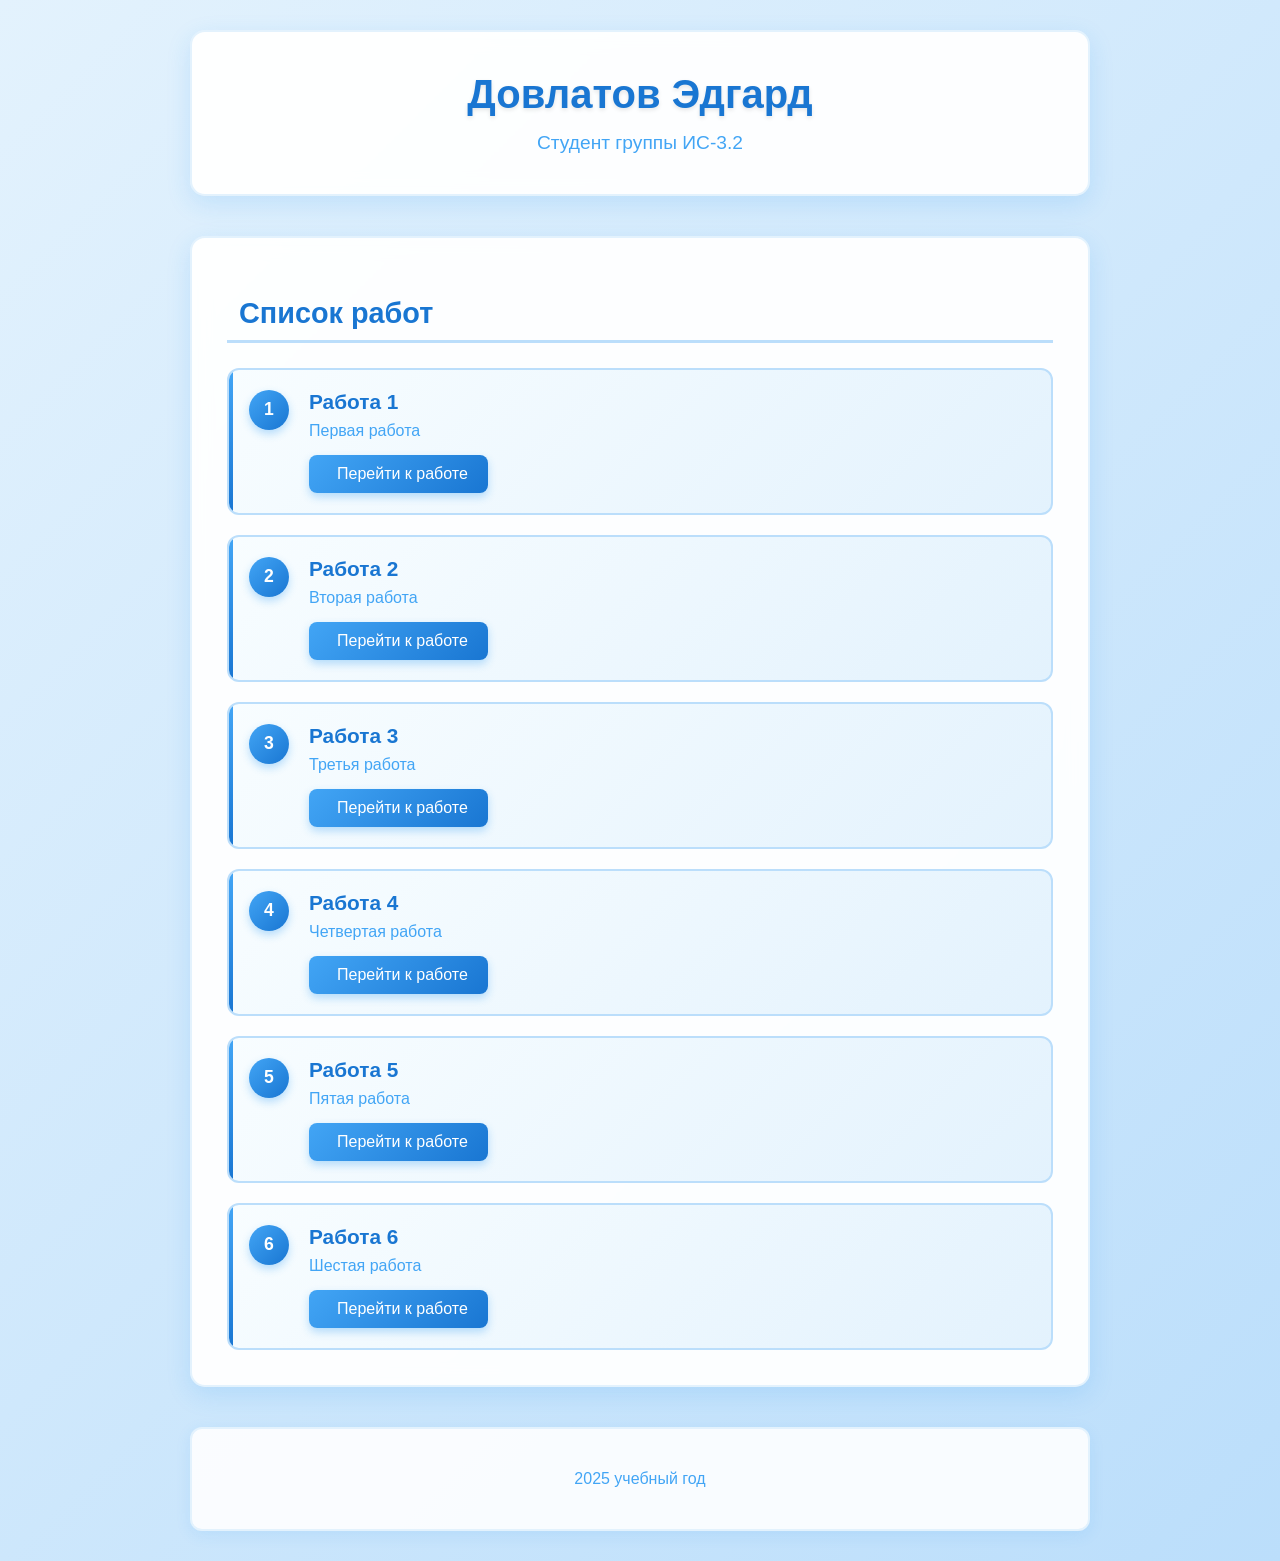
<file: index.html>
<!DOCTYPE html>
<html lang="ru">
<head>
    <meta charset="UTF-8">
    <meta name="viewport" content="width=device-width, initial-scale=1.0">
    <title>Довлатов Эдгард ИС-3.2</title>
    <link rel="stylesheet" href="web(index).css">
</head>
<body>
    <div class="container">
        <div class="header">
            <h1>Довлатов Эдгард</h1>
            <p>Студент группы ИС-3.2</p>
        </div>
        
        <div class="content">
            <h2 class="section-title">
                <i class="fas fa-tasks"></i>
                Список работ
            </h2>
            
            <ul class="works-list">
                <li class="work-item">
                    <div class="work-number">1</div>
                    <div class="work-content">
                        <h3 class="work-title">Работа 1</h3>
                        <p>Первая работа</p>
                        <a href="web.html" class="work-link">
                            <i class="fas fa-external-link-alt"></i>
                            Перейти к работе
                        </a>
                    </div>
                </li>
                
                <li class="work-item">
                    <div class="work-number">2</div>
                    <div class="work-content">
                        <h3 class="work-title">Работа 2</h3>
                        <p>Вторая работа</p>
                        <a href="web1.html" class="work-link">
                            <i class="fas fa-external-link-alt"></i>
                            Перейти к работе
                        </a>
                    </div>
                </li>
                
                <li class="work-item">
                    <div class="work-number">3</div>
                    <div class="work-content">
                        <h3 class="work-title">Работа 3</h3>
                        <p>Третья работа</p>
                        <a href="web2.html" class="work-link">
                            <i class="fas fa-external-link-alt"></i>
                            Перейти к работе
                        </a>
                    </div>
                </li>
                
                <li class="work-item">
                    <div class="work-number">4</div>
                    <div class="work-content">
                        <h3 class="work-title">Работа 4</h3>
                        <p>Четвертая работа</p>
                        <a href="Угадай число.html" class="work-link">
                            <i class="fas fa-external-link-alt"></i>
                            Перейти к работе
                        </a>
                    </div>
                </li>
                
                <li class="work-item">
                    <div class="work-number">5</div>
                    <div class="work-content">
                        <h3 class="work-title">Работа 5</h3>
                        <p>Пятая работа</p>
                        <a href="dom/index(dom).html" class="work-link">
                            <i class="fas fa-external-link-alt"></i>
                            Перейти к работе
                        </a>
                    </div>
                </li>
                
                <li class="work-item">
                    <div class="work-number">6</div>
                    <div class="work-content">
                        <h3 class="work-title">Работа 6</h3>
                        <p>Шестая работа</p>
                        <a href="#" class="work-link">
                            <i class="fas fa-external-link-alt"></i>
                            Перейти к работе
                        </a>
                    </div>
                </li>
            </ul>
        </div>
        
        <div class="footer">
            <p>2025 учебный год</p>
        </div>
    </div>
</body>
</html>
</file>
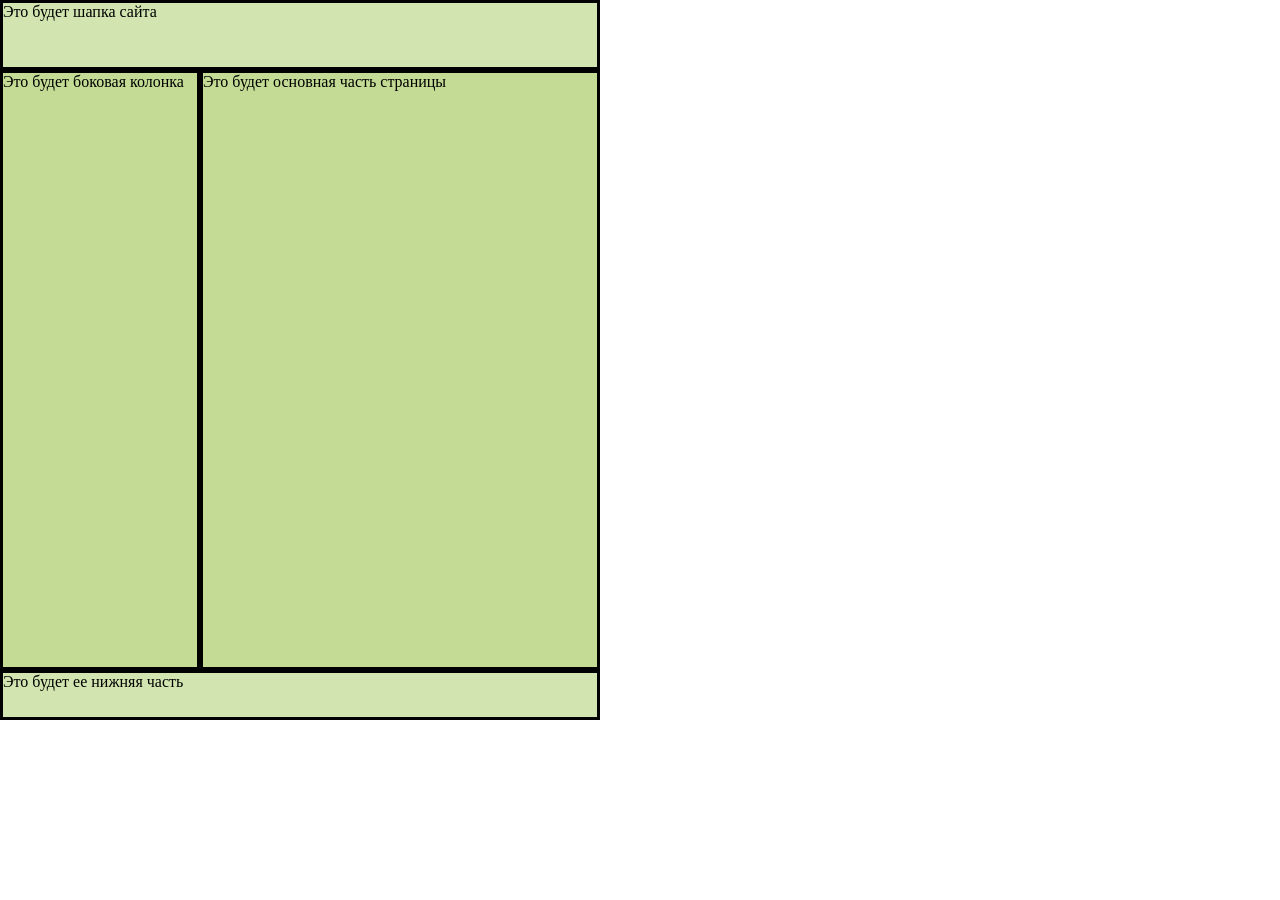
<file: web.html>
<!DOCTYPE html>
<html lang="en">
<head>
    <meta charset="UTF-8">
    <meta name="viewport" content="width=device-width, initial-scale=1.0">
    <link rel="stylesheet" href="web.css">
    <title>Document</title>
</head>
<body>  
    <div id = "header">Это будет шапка сайта</div>
    <div id = "sidebar">Это будет боковая колонка</div>
    <div id = "content">Это будет основная часть страницы</div>
    <div id = "footer">Это будет ее нижняя часть</div>
</body>
</html>
</file>
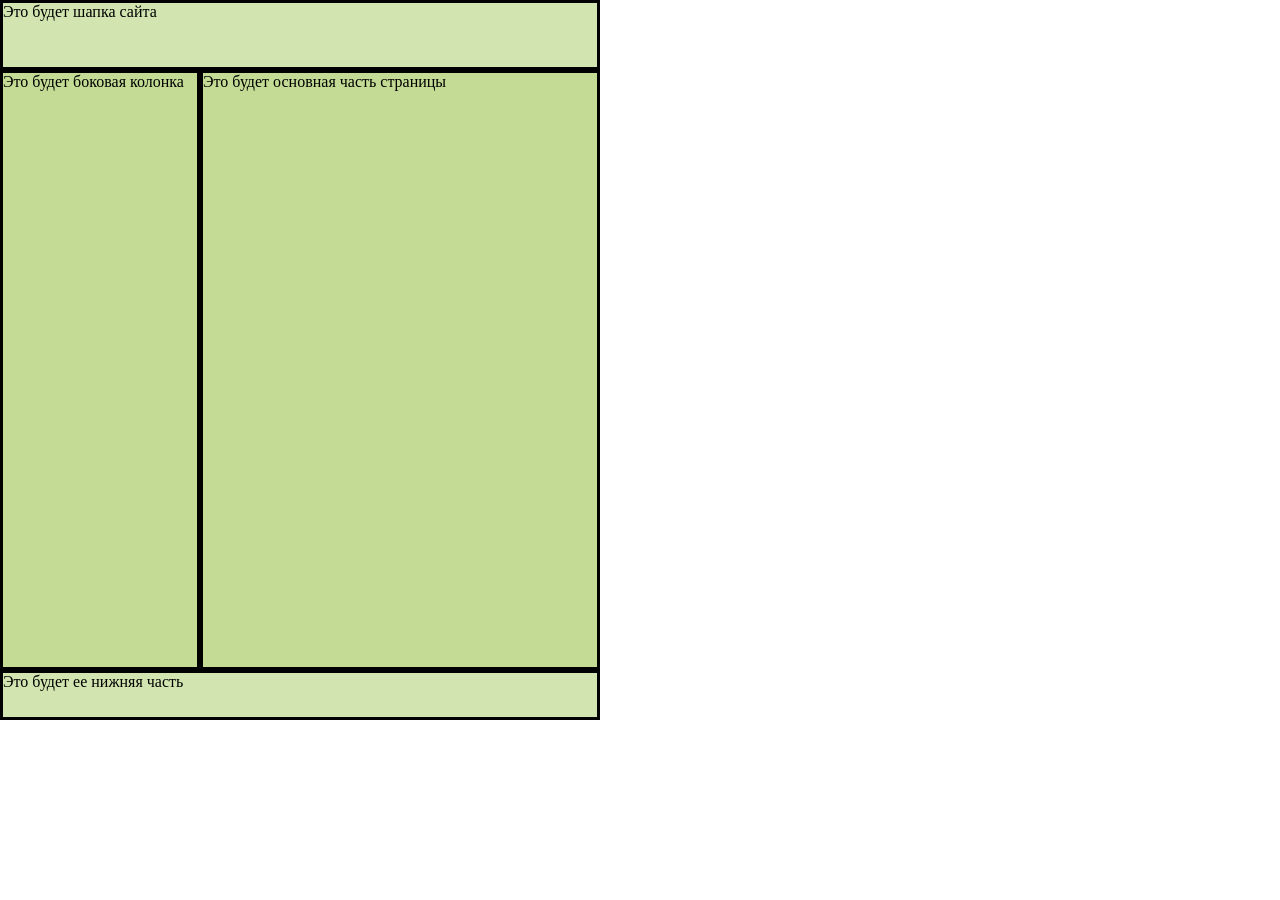
<file: web1.html>
<!DOCTYPE html>
<html lang="en">
<head>
    <meta charset="UTF-8">
    <meta name="viewport" content="width=device-width, initial-scale=1.0">
    <link rel="stylesheet" href="web1.css">
    <title>Document</title>
</head>
<body>  
    <div id = "header">Это будет шапка сайта</div>
    <div id = "sidebar">Это будет боковая колонка</div>
    <div id = "content">Это будет основная часть страницы</div>
    <div id = "footer">Это будет ее нижняя часть</div>
</body>
</html>
</file>
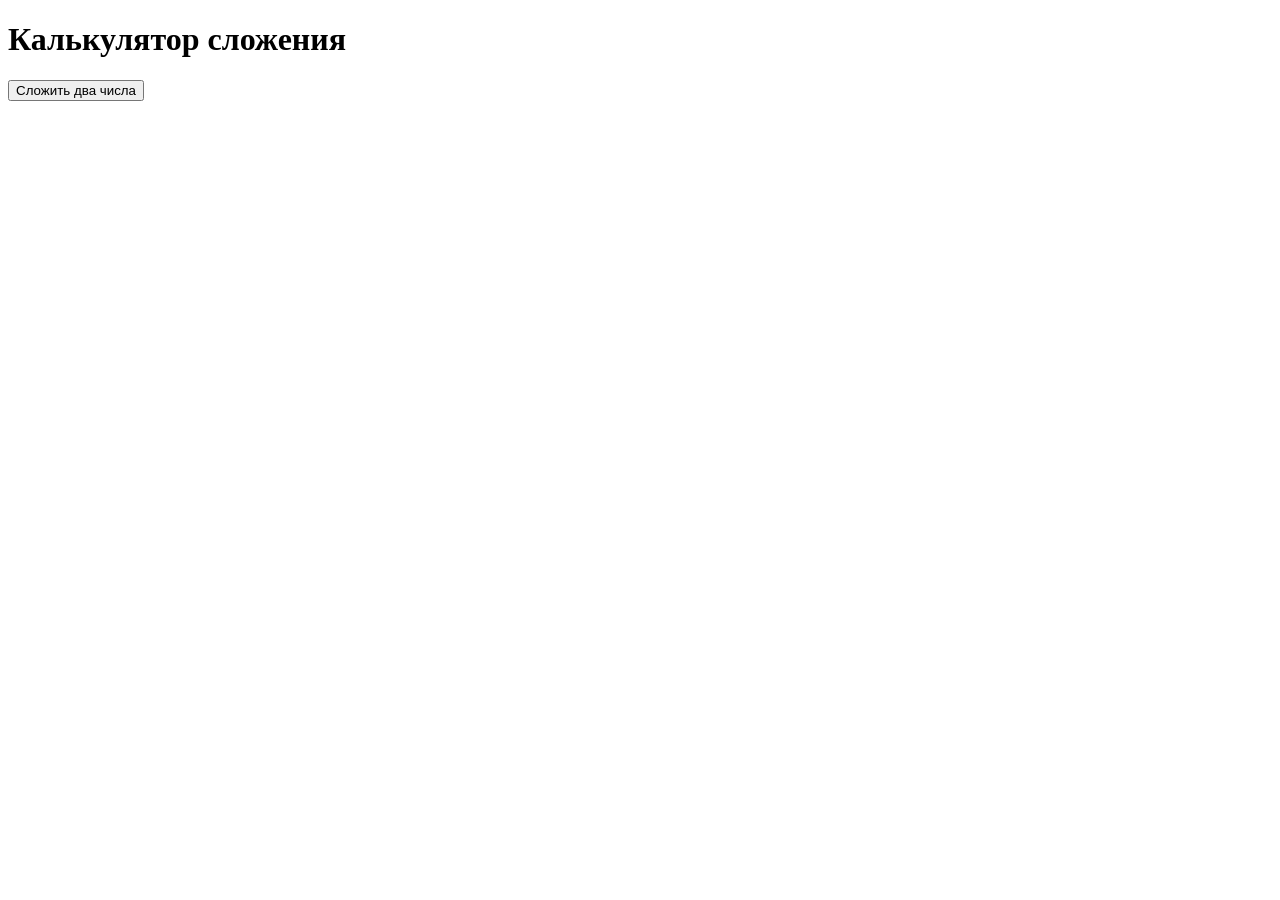
<file: web2.html>
<!DOCTYPE html>
<html lang="en">
<head>
    <meta charset="UTF-8">
    <meta name="viewport" content="width=device-width, initial-scale=1.0">
    <title>Довлатов Эдгард ИС-3.2</title>
</head>
<body>
    <h1>Калькулятор сложения</h1>
    <button onclick="addNumbers()">Сложить два числа</button>
    <script>
    function addNumbers() {

        let n1=prompt("Введите первое число:");

        let n2=prompt("Введите второе число:");
        
        let result = parseFloat(n1) + parseFloat(n2);

        alert("Результат: " + n1 + " + " + n2 + " = " + result);
    }

    </script>
</body>
</html>
</file>
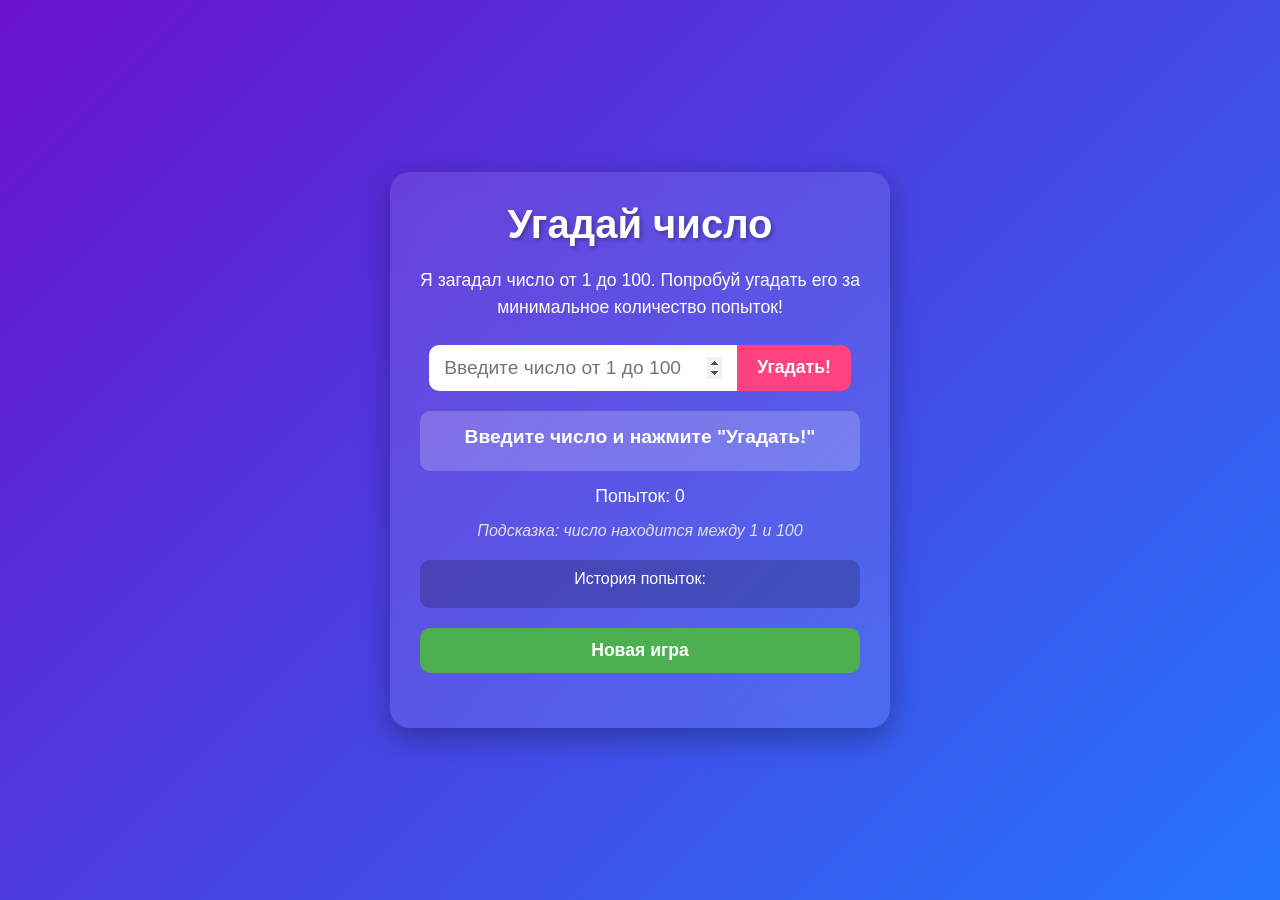
<file: Угадай число.html>
<!DOCTYPE html>
<html lang="ru">
<head>
    <meta charset="UTF-8">
    <meta name="viewport" content="width=device-width, initial-scale=1.0">
    <title>Угадай число</title>
    <style>
        * {
            box-sizing: border-box;
            margin: 0;
            padding: 0;
            font-family: 'Segoe UI', Tahoma, Geneva, Verdana, sans-serif;
        }
        
        body {
            background: linear-gradient(135deg, #6a11cb 0%, #2575fc 100%);
            color: white;
            min-height: 100vh;
            display: flex;
            justify-content: center;
            align-items: center;
            padding: 20px;
        }
        
        .container {
            background-color: rgba(255, 255, 255, 0.1);
            backdrop-filter: blur(10px);
            border-radius: 20px;
            padding: 30px;
            width: 100%;
            max-width: 500px;
            box-shadow: 0 10px 30px rgba(0, 0, 0, 0.3);
            text-align: center;
        }
        
        h1 {
            margin-bottom: 20px;
            font-size: 2.5rem;
            text-shadow: 2px 2px 4px rgba(0, 0, 0, 0.3);
        }
        
        .game-description {
            margin-bottom: 25px;
            line-height: 1.5;
            font-size: 1.1rem;
        }
        
        .game-area {
            margin: 25px 0;
        }
        
        .input-group {
            display: flex;
            justify-content: center;
            margin-bottom: 20px;
        }
        
        input {
            padding: 12px 15px;
            font-size: 1.2rem;
            border: none;
            border-radius: 10px 0 0 10px;
            width: 70%;
            outline: none;
        }
        
        button {
            padding: 12px 20px;
            background-color: #ff4081;
            color: white;
            border: none;
            border-radius: 0 10px 10px 0;
            cursor: pointer;
            font-size: 1.1rem;
            font-weight: bold;
            transition: all 0.3s ease;
        }
        
        button:hover {
            background-color: #e91e63;
            transform: translateY(-2px);
        }
        
        button:active {
            transform: translateY(0);
        }
        
        .result {
            margin-top: 20px;
            min-height: 60px;
            font-size: 1.2rem;
            font-weight: bold;
            padding: 15px;
            border-radius: 10px;
            background-color: rgba(255, 255, 255, 0.2);
            transition: all 0.3s ease;
        }
        
        .attempts {
            margin-top: 15px;
            font-size: 1.1rem;
        }
        
        .new-game {
            margin-top: 20px;
            padding: 12px 25px;
            border-radius: 10px;
            width: 100%;
            background-color: #4CAF50;
        }
        
        .new-game:hover {
            background-color: #45a049;
        }
        
        .hint {
            margin-top: 15px;
            font-style: italic;
            color: #e0e0e0;
        }
        
        .history {
            margin-top: 20px;
            text-align: left;
            max-height: 150px;
            overflow-y: auto;
            padding: 10px;
            background-color: rgba(0, 0, 0, 0.2);
            border-radius: 10px;
        }
        
        .history-title {
            margin-bottom: 10px;
            text-align: center;
        }
        
        .history-item {
            padding: 5px 0;
            border-bottom: 1px solid rgba(255, 255, 255, 0.1);
        }
        
        @keyframes pulse {
            0% { transform: scale(1); }
            50% { transform: scale(1.05); }
            100% { transform: scale(1); }
        }
        
        .pulse {
            animation: pulse 0.5s ease;
        }
        
        @media (max-width: 500px) {
            .container {
                padding: 20px;
            }
            
            h1 {
                font-size: 2rem;
            }
            
            input, button {
                padding: 10px;
            }
        }
    </style>
</head>
<body>
    <div class="container">
        <h1>Угадай число</h1>
        
        <p class="game-description">
            Я загадал число от 1 до 100. Попробуй угадать его за минимальное количество попыток!
        </p>
        
        <div class="game-area">
            <div class="input-group">
                <input type="number" id="guessInput" placeholder="Введите число от 1 до 100" min="1" max="100">
                <button id="guessButton">Угадать!</button>
            </div>
            
            <div class="result" id="result">
                Введите число и нажмите "Угадать!"
            </div>
            
            <div class="attempts" id="attempts">
                Попыток: 0
            </div>
            
            <p class="hint" id="hint">
                Подсказка: число находится между 1 и 100
            </p>
            
            <div class="history">
                <div class="history-title">История попыток:</div>
                <div id="historyList"></div>
            </div>
            
            <button class="new-game" id="newGameButton">Новая игра</button>
        </div>
    </div>

    <script>
        document.addEventListener('DOMContentLoaded', function() {
            // Элементы DOM
            const guessInput = document.getElementById('guessInput');
            const guessButton = document.getElementById('guessButton');
            const resultDiv = document.getElementById('result');
            const attemptsDiv = document.getElementById('attempts');
            const hintDiv = document.getElementById('hint');
            const newGameButton = document.getElementById('newGameButton');
            const historyList = document.getElementById('historyList');
            
            // Игровые переменные
            let targetNumber;
            let attempts;
            let gameOver;
            let minRange = 1;
            let maxRange = 100;
            
            // Начало новой игры
            function startNewGame() {
                targetNumber = Math.floor(Math.random() * 100) + 1;
                attempts = 0;
                gameOver = false;
                minRange = 1;
                maxRange = 100;
                
                guessInput.value = '';
                guessInput.disabled = false;
                guessButton.disabled = false;
                resultDiv.textContent = 'Введите число и нажмите "Угадать!"';
                resultDiv.style.backgroundColor = 'rgba(255, 255, 255, 0.2)';
                attemptsDiv.textContent = 'Попыток: 0';
                hintDiv.textContent = `Подсказка: число находится между ${minRange} и ${maxRange}`;
                historyList.innerHTML = '';
                
                guessInput.focus();
            }
            
            // Обработка попытки угадать
            function makeGuess() {
                if (gameOver) return;
                
                const userGuess = parseInt(guessInput.value);
                
                // Проверка ввода
                if (isNaN(userGuess) || userGuess < 1 || userGuess > 100) {
                    resultDiv.textContent = 'Пожалуйста, введите число от 1 до 100!';
                    resultDiv.style.backgroundColor = 'rgba(255, 193, 7, 0.3)';
                    guessInput.value = '';
                    guessInput.focus();
                    return;
                }
                
                attempts++;
                attemptsDiv.textContent = `Попыток: ${attempts}`;
                
                // Добавление в историю
                const historyItem = document.createElement('div');
                historyItem.className = 'history-item';
                historyItem.textContent = `Попытка ${attempts}: ${userGuess}`;
                historyList.appendChild(historyItem);
                historyList.scrollTop = historyList.scrollHeight;
                
                // Проверка числа
                if (userGuess === targetNumber) {
                    // Победа
                    resultDiv.textContent = `Поздравляем! Вы угадали число ${targetNumber} за ${attempts} попыток!`;
                    resultDiv.style.backgroundColor = 'rgba(76, 175, 80, 0.5)';
                    gameOver = true;
                    guessInput.disabled = true;
                    guessButton.disabled = true;
                    hintDiv.textContent = 'Отличная игра! Начните новую, если хотите сыграть ещё.';
                } else {
                    // Не угадали
                    resultDiv.classList.add('pulse');
                    setTimeout(() => resultDiv.classList.remove('pulse'), 500);
                    
                    if (userGuess < targetNumber) {
                        resultDiv.textContent = 'Загаданное число больше!';
                        minRange = Math.max(minRange, userGuess + 1);
                    } else {
                        resultDiv.textContent = 'Загаданное число меньше!';
                        maxRange = Math.min(maxRange, userGuess - 1);
                    }
                    
                    resultDiv.style.backgroundColor = 'rgba(244, 67, 54, 0.3)';
                    hintDiv.textContent = `Подсказка: число находится между ${minRange} и ${maxRange}`;
                    
                    // Очистка поля ввода и фокус
                    guessInput.value = '';
                    guessInput.focus();
                }
            }
            
            // Обработчики событий
            guessButton.addEventListener('click', makeGuess);
            
            guessInput.addEventListener('keypress', function(e) {
                if (e.key === 'Enter') {
                    makeGuess();
                }
            });
            
            newGameButton.addEventListener('click', startNewGame);
            
            // Начало игры при загрузке
            startNewGame();
        });
    </script>
</body>
</html>
</file>
<file: web(index).css>
/* web(index).css */

body {
    font-family: 'Segoe UI', Tahoma, Geneva, Verdana, sans-serif;
    margin: 0;
    padding: 0;
    background: linear-gradient(135deg, #e3f2fd 0%, #bbdefb 100%);
    color: #1565c0;
    min-height: 100vh;
}

.container {
    max-width: 900px;
    margin: 0 auto;
    padding: 30px 20px;
}

.header {
    text-align: center;
    margin-bottom: 40px;
    padding: 40px 30px;
    background: rgba(255, 255, 255, 0.95);
    border-radius: 15px;
    box-shadow: 0 8px 25px rgba(33, 150, 243, 0.15);
    border: 2px solid #e3f2fd;
    backdrop-filter: blur(10px);
}

.header h1 {
    margin: 0 0 15px 0;
    color: #1976d2;
    font-size: 2.5em;
    font-weight: 700;
    text-shadow: 0 2px 4px rgba(0, 0, 0, 0.1);
}

.header p {
    margin: 0;
    font-size: 1.2em;
    color: #42a5f5;
    font-weight: 500;
}

.content {
    background: rgba(255, 255, 255, 0.95);
    border-radius: 15px;
    padding: 35px;
    box-shadow: 0 8px 25px rgba(33, 150, 243, 0.15);
    border: 2px solid #e3f2fd;
    backdrop-filter: blur(10px);
}

.section-title {
    color: #1976d2;
    font-size: 1.8em;
    margin-bottom: 25px;
    display: flex;
    align-items: center;
    gap: 12px;
    border-bottom: 3px solid #bbdefb;
    padding-bottom: 10px;
}

.section-title i {
    color: #42a5f5;
}

.works-list {
    list-style: none;
    padding: 0;
    margin: 0;
    display: grid;
    gap: 20px;
}

.work-item {
    background: linear-gradient(135deg, #f8fdff 0%, #e3f2fd 100%);
    border: 2px solid #bbdefb;
    border-radius: 12px;
    padding: 20px;
    display: flex;
    align-items: flex-start;
    gap: 20px;
    transition: all 0.3s ease;
    position: relative;
    overflow: hidden;
}

.work-item::before {
    content: '';
    position: absolute;
    top: 0;
    left: 0;
    width: 4px;
    height: 100%;
    background: linear-gradient(180deg, #42a5f5 0%, #1976d2 100%);
}

.work-item:hover {
    transform: translateY(-3px);
    box-shadow: 0 10px 30px rgba(33, 150, 243, 0.2);
    border-color: #90caf9;
}

.work-number {
    background: linear-gradient(135deg, #42a5f5 0%, #1976d2 100%);
    color: white;
    width: 40px;
    height: 40px;
    border-radius: 50%;
    display: flex;
    align-items: center;
    justify-content: center;
    font-weight: bold;
    font-size: 1.1em;
    flex-shrink: 0;
    box-shadow: 0 4px 8px rgba(33, 150, 243, 0.3);
}

.work-content {
    flex: 1;
}

.work-title {
    color: #1976d2;
    margin: 0 0 8px 0;
    font-size: 1.3em;
    font-weight: 600;
}

.work-content p {
    margin: 0 0 15px 0;
    color: #42a5f5;
    font-size: 1em;
}

.work-link {
    display: inline-flex;
    align-items: center;
    gap: 8px;
    background: linear-gradient(135deg, #42a5f5 0%, #1976d2 100%);
    color: white;
    text-decoration: none;
    padding: 10px 20px;
    border-radius: 8px;
    font-weight: 500;
    transition: all 0.3s ease;
    box-shadow: 0 4px 8px rgba(33, 150, 243, 0.3);
}

.work-link:hover {
    transform: translateY(-2px);
    box-shadow: 0 6px 15px rgba(33, 150, 243, 0.4);
    background: linear-gradient(135deg, #1976d2 0%, #1565c0 100%);
}

.work-link i {
    font-size: 0.9em;
}

.footer {
    text-align: center;
    margin-top: 40px;
    padding: 25px;
    background: rgba(255, 255, 255, 0.9);
    border-radius: 12px;
    color: #42a5f5;
    font-weight: 500;
    box-shadow: 0 4px 15px rgba(33, 150, 243, 0.1);
    border: 2px solid #e3f2fd;
}

/* Анимации */
@keyframes fadeInUp {
    from {
        opacity: 0;
        transform: translateY(20px);
    }
    to {
        opacity: 1;
        transform: translateY(0);
    }
}

.work-item {
    animation: fadeInUp 0.5s ease forwards;
}

.work-item:nth-child(1) { animation-delay: 0.1s; }
.work-item:nth-child(2) { animation-delay: 0.2s; }
.work-item:nth-child(3) { animation-delay: 0.3s; }
.work-item:nth-child(4) { animation-delay: 0.4s; }
.work-item:nth-child(5) { animation-delay: 0.5s; }
.work-item:nth-child(6) { animation-delay: 0.6s; }

/* Адаптивность */
@media (max-width: 768px) {
    .container {
        padding: 15px;
    }
    
    .header {
        padding: 25px 20px;
    }
    
    .header h1 {
        font-size: 2em;
    }
    
    .content {
        padding: 25px 20px;
    }
    
    .work-item {
        flex-direction: column;
        text-align: center;
        gap: 15px;
    }
    
    .work-item::before {
        width: 100%;
        height: 4px;
    }
}
</file>
<file: web.css>
* {
            margin: 0;
            padding: 0;
            box-sizing: border-box;
        }

        #wrapper {
            width: 600px;
            margin: 0 auto;
            overflow: hidden;
        }

        #header {
            width: 600px;
            height: 70px;
            border: 3px solid black;
            background: #D2E4AF;
        }

        .main-content {
            overflow: hidden; 
        }

        #sidebar {
            width: 200px;
            height: 600px;
            float: left;
            border: 3px solid black;
            background: #C3DB94;
        }

        #content {
            width: 400px;
            min-height: 600px;
            float: left;
            border: 3px solid black;
            background: #C3DB94;
        }

        #footer {
            width: 600px;
            height: 50px;
            clear: both;
            border: 3px solid black;
            background: #D2E4AF;
        }
</file>
<file: web1.css>
* {
            margin: 0;
            padding: 0;
            box-sizing: border-box;
        }

        #wrapper {
            width: 600px;
            margin: 0 auto;
            overflow: hidden;
        }

        #header {
            width: 600px;
            height: 70px;
            border: 3px solid black;
            background: #D2E4AF;
        }

        .main-content {
            overflow: hidden; 
        }

        #sidebar {
            width: 200px;
            height: 600px;
            float: left;
            border: 3px solid black;
            background: #C3DB94;
        }

        #content {
            width: 400px;
            min-height: 600px;
            float: left;
            border: 3px solid black;
            background: #C3DB94;
        }

        #footer {
            width: 600px;
            height: 50px;
            clear: both;
            border: 3px solid black;
            background: #D2E4AF;
        }
</file>
